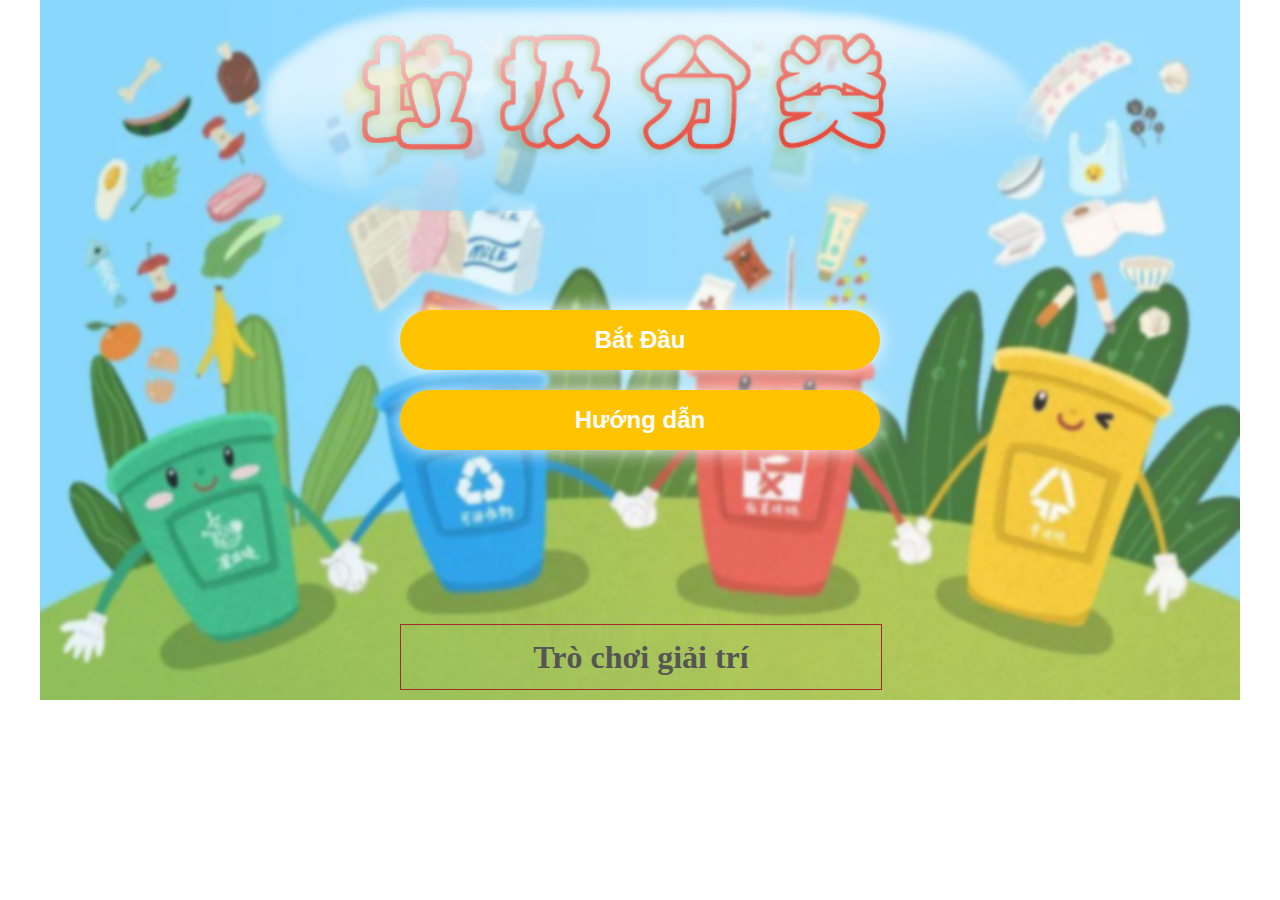
<file: Garbage-sorting-game-main/index.html>
<!DOCTYPE html>
<html>
	<head>
		<meta charset="utf-8">
		<title></title>
		<link rel="stylesheet" type="text/css" href="css/style.css" />
	</head>
	<body>
		<!-- 开始界面 -->
		<div class="container">
			<div class="p1">
				<!-- <div class="title">标题</div> -->
				<div class="btn-group">
					<a href="game.html"><button>Bắt Đầu</button></a>
					<a href="zsk.html"><button>Hướng dẫn</button></a>
				</div>
				<div class="info">
					<h1>Trò chơi giải trí</h1>
					
				</div>
			</div>

			<div class="p2">
				<!-- <div class="left">
					<div>可回收</div>
					<div>厨余垃圾</div>
					<div>有害垃圾</div>
					<div>其他垃圾</div>
				</div>
				<div class="right"></div> -->
			</div>
		</div>

	</body>
</html>
</file>
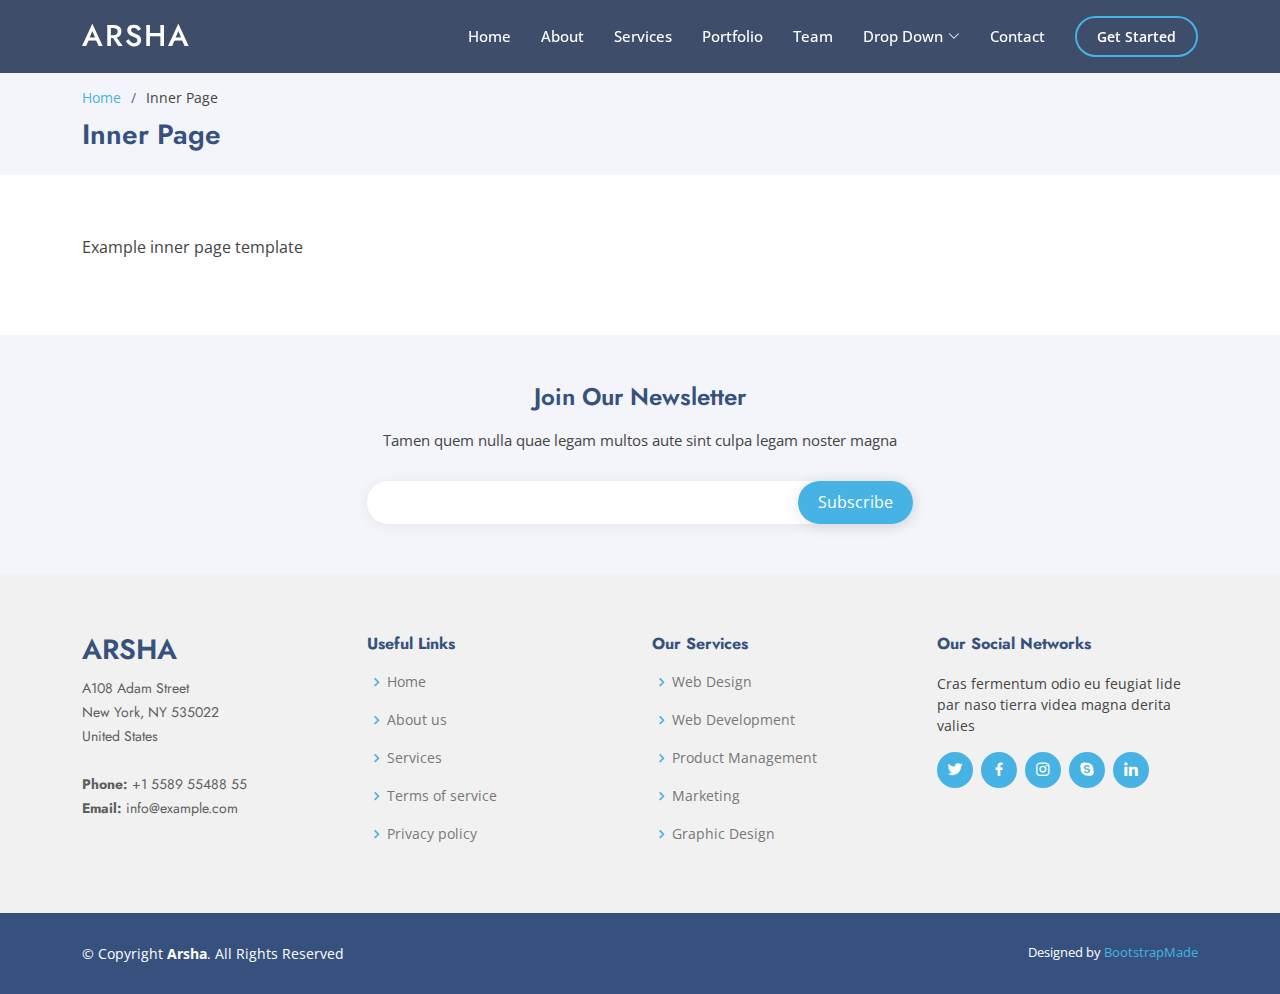
<file: inner-page.html>
<!DOCTYPE html>
<html lang="en">

<head>
  <meta charset="utf-8">
  <meta content="width=device-width, initial-scale=1.0" name="viewport">

  <title>Inner Page - Arsha Bootstrap Template</title>
  <meta content="" name="description">
  <meta content="" name="keywords">

  <!-- Favicons -->
  <link href="assets/img/favicon.png" rel="icon">
  <link href="assets/img/apple-touch-icon.png" rel="apple-touch-icon">

  <!-- Google Fonts -->
  <link href="https://fonts.googleapis.com/css?family=Open+Sans:300,300i,400,400i,600,600i,700,700i|Jost:300,300i,400,400i,500,500i,600,600i,700,700i|Poppins:300,300i,400,400i,500,500i,600,600i,700,700i" rel="stylesheet">

  <!-- Vendor CSS Files -->
  <link href="assets/vendor/aos/aos.css" rel="stylesheet">
  <link href="assets/vendor/bootstrap/css/bootstrap.min.css" rel="stylesheet">
  <link href="assets/vendor/bootstrap-icons/bootstrap-icons.css" rel="stylesheet">
  <link href="assets/vendor/boxicons/css/boxicons.min.css" rel="stylesheet">
  <link href="assets/vendor/glightbox/css/glightbox.min.css" rel="stylesheet">
  <link href="assets/vendor/remixicon/remixicon.css" rel="stylesheet">
  <link href="assets/vendor/swiper/swiper-bundle.min.css" rel="stylesheet">

  <!-- Template Main CSS File -->
  <link href="assets/css/style.css" rel="stylesheet">

  <!-- =======================================================
  * Template Name: Arsha - v4.10.0
  * Template URL: https://bootstrapmade.com/arsha-free-bootstrap-html-template-corporate/
  * Author: BootstrapMade.com
  * License: https://bootstrapmade.com/license/
  ======================================================== -->
</head>

<body>

  <!-- ======= Header ======= -->
  <header id="header" class="fixed-top header-inner-pages">
    <div class="container d-flex align-items-center">

      <h1 class="logo me-auto"><a href="index.html">Arsha</a></h1>
      <!-- Uncomment below if you prefer to use an image logo -->
      <!-- <a href="index.html" class="logo me-auto"><img src="assets/img/logo.png" alt="" class="img-fluid"></a>-->

      <nav id="navbar" class="navbar">
        <ul>
          <li><a class="nav-link scrollto " href="#hero">Home</a></li>
          <li><a class="nav-link scrollto" href="#about">About</a></li>
          <li><a class="nav-link scrollto" href="#services">Services</a></li>
          <li><a class="nav-link   scrollto" href="#portfolio">Portfolio</a></li>
          <li><a class="nav-link scrollto" href="#team">Team</a></li>
          <li class="dropdown"><a href="#"><span>Drop Down</span> <i class="bi bi-chevron-down"></i></a>
            <ul>
              <li><a href="#">Drop Down 1</a></li>
              <li class="dropdown"><a href="#"><span>Deep Drop Down</span> <i class="bi bi-chevron-right"></i></a>
                <ul>
                  <li><a href="#">Deep Drop Down 1</a></li>
                  <li><a href="#">Deep Drop Down 2</a></li>
                  <li><a href="#">Deep Drop Down 3</a></li>
                  <li><a href="#">Deep Drop Down 4</a></li>
                  <li><a href="#">Deep Drop Down 5</a></li>
                </ul>
              </li>
              <li><a href="#">Drop Down 2</a></li>
              <li><a href="#">Drop Down 3</a></li>
              <li><a href="#">Drop Down 4</a></li>
            </ul>
          </li>
          <li><a class="nav-link scrollto" href="#contact">Contact</a></li>
          <li><a class="getstarted scrollto" href="#about">Get Started</a></li>
        </ul>
        <i class="bi bi-list mobile-nav-toggle"></i>
      </nav><!-- .navbar -->

    </div>
  </header><!-- End Header -->

  <main id="main">

    <!-- ======= Breadcrumbs ======= -->
    <section id="breadcrumbs" class="breadcrumbs">
      <div class="container">

        <ol>
          <li><a href="index.html">Home</a></li>
          <li>Inner Page</li>
        </ol>
        <h2>Inner Page</h2>

      </div>
    </section><!-- End Breadcrumbs -->

    <section class="inner-page">
      <div class="container">
        <p>
          Example inner page template
        </p>
      </div>
    </section>

  </main><!-- End #main -->

  <!-- ======= Footer ======= -->
  <footer id="footer">

    <div class="footer-newsletter">
      <div class="container">
        <div class="row justify-content-center">
          <div class="col-lg-6">
            <h4>Join Our Newsletter</h4>
            <p>Tamen quem nulla quae legam multos aute sint culpa legam noster magna</p>
            <form action="" method="post">
              <input type="email" name="email"><input type="submit" value="Subscribe">
            </form>
          </div>
        </div>
      </div>
    </div>

    <div class="footer-top">
      <div class="container">
        <div class="row">

          <div class="col-lg-3 col-md-6 footer-contact">
            <h3>Arsha</h3>
            <p>
              A108 Adam Street <br>
              New York, NY 535022<br>
              United States <br><br>
              <strong>Phone:</strong> +1 5589 55488 55<br>
              <strong>Email:</strong> info@example.com<br>
            </p>
          </div>

          <div class="col-lg-3 col-md-6 footer-links">
            <h4>Useful Links</h4>
            <ul>
              <li><i class="bx bx-chevron-right"></i> <a href="#">Home</a></li>
              <li><i class="bx bx-chevron-right"></i> <a href="#">About us</a></li>
              <li><i class="bx bx-chevron-right"></i> <a href="#">Services</a></li>
              <li><i class="bx bx-chevron-right"></i> <a href="#">Terms of service</a></li>
              <li><i class="bx bx-chevron-right"></i> <a href="#">Privacy policy</a></li>
            </ul>
          </div>

          <div class="col-lg-3 col-md-6 footer-links">
            <h4>Our Services</h4>
            <ul>
              <li><i class="bx bx-chevron-right"></i> <a href="#">Web Design</a></li>
              <li><i class="bx bx-chevron-right"></i> <a href="#">Web Development</a></li>
              <li><i class="bx bx-chevron-right"></i> <a href="#">Product Management</a></li>
              <li><i class="bx bx-chevron-right"></i> <a href="#">Marketing</a></li>
              <li><i class="bx bx-chevron-right"></i> <a href="#">Graphic Design</a></li>
            </ul>
          </div>

          <div class="col-lg-3 col-md-6 footer-links">
            <h4>Our Social Networks</h4>
            <p>Cras fermentum odio eu feugiat lide par naso tierra videa magna derita valies</p>
            <div class="social-links mt-3">
              <a href="#" class="twitter"><i class="bx bxl-twitter"></i></a>
              <a href="#" class="facebook"><i class="bx bxl-facebook"></i></a>
              <a href="#" class="instagram"><i class="bx bxl-instagram"></i></a>
              <a href="#" class="google-plus"><i class="bx bxl-skype"></i></a>
              <a href="#" class="linkedin"><i class="bx bxl-linkedin"></i></a>
            </div>
          </div>

        </div>
      </div>
    </div>

    <div class="container footer-bottom clearfix">
      <div class="copyright">
        &copy; Copyright <strong><span>Arsha</span></strong>. All Rights Reserved
      </div>
      <div class="credits">
        <!-- All the links in the footer should remain intact. -->
        <!-- You can delete the links only if you purchased the pro version. -->
        <!-- Licensing information: https://bootstrapmade.com/license/ -->
        <!-- Purchase the pro version with working PHP/AJAX contact form: https://bootstrapmade.com/arsha-free-bootstrap-html-template-corporate/ -->
        Designed by <a href="https://bootstrapmade.com/">BootstrapMade</a>
      </div>
    </div>
  </footer><!-- End Footer -->

  <div id="preloader"></div>
  <a href="#" class="back-to-top d-flex align-items-center justify-content-center"><i class="bi bi-arrow-up-short"></i></a>

  <!-- Vendor JS Files -->
  <script src="assets/vendor/aos/aos.js"></script>
  <script src="assets/vendor/bootstrap/js/bootstrap.bundle.min.js"></script>
  <script src="assets/vendor/glightbox/js/glightbox.min.js"></script>
  <script src="assets/vendor/isotope-layout/isotope.pkgd.min.js"></script>
  <script src="assets/vendor/swiper/swiper-bundle.min.js"></script>
  <script src="assets/vendor/waypoints/noframework.waypoints.js"></script>
  <script src="assets/vendor/php-email-form/validate.js"></script>

  <!-- Template Main JS File -->
  <script src="assets/js/main.js"></script>

</body>

</html>
</file>
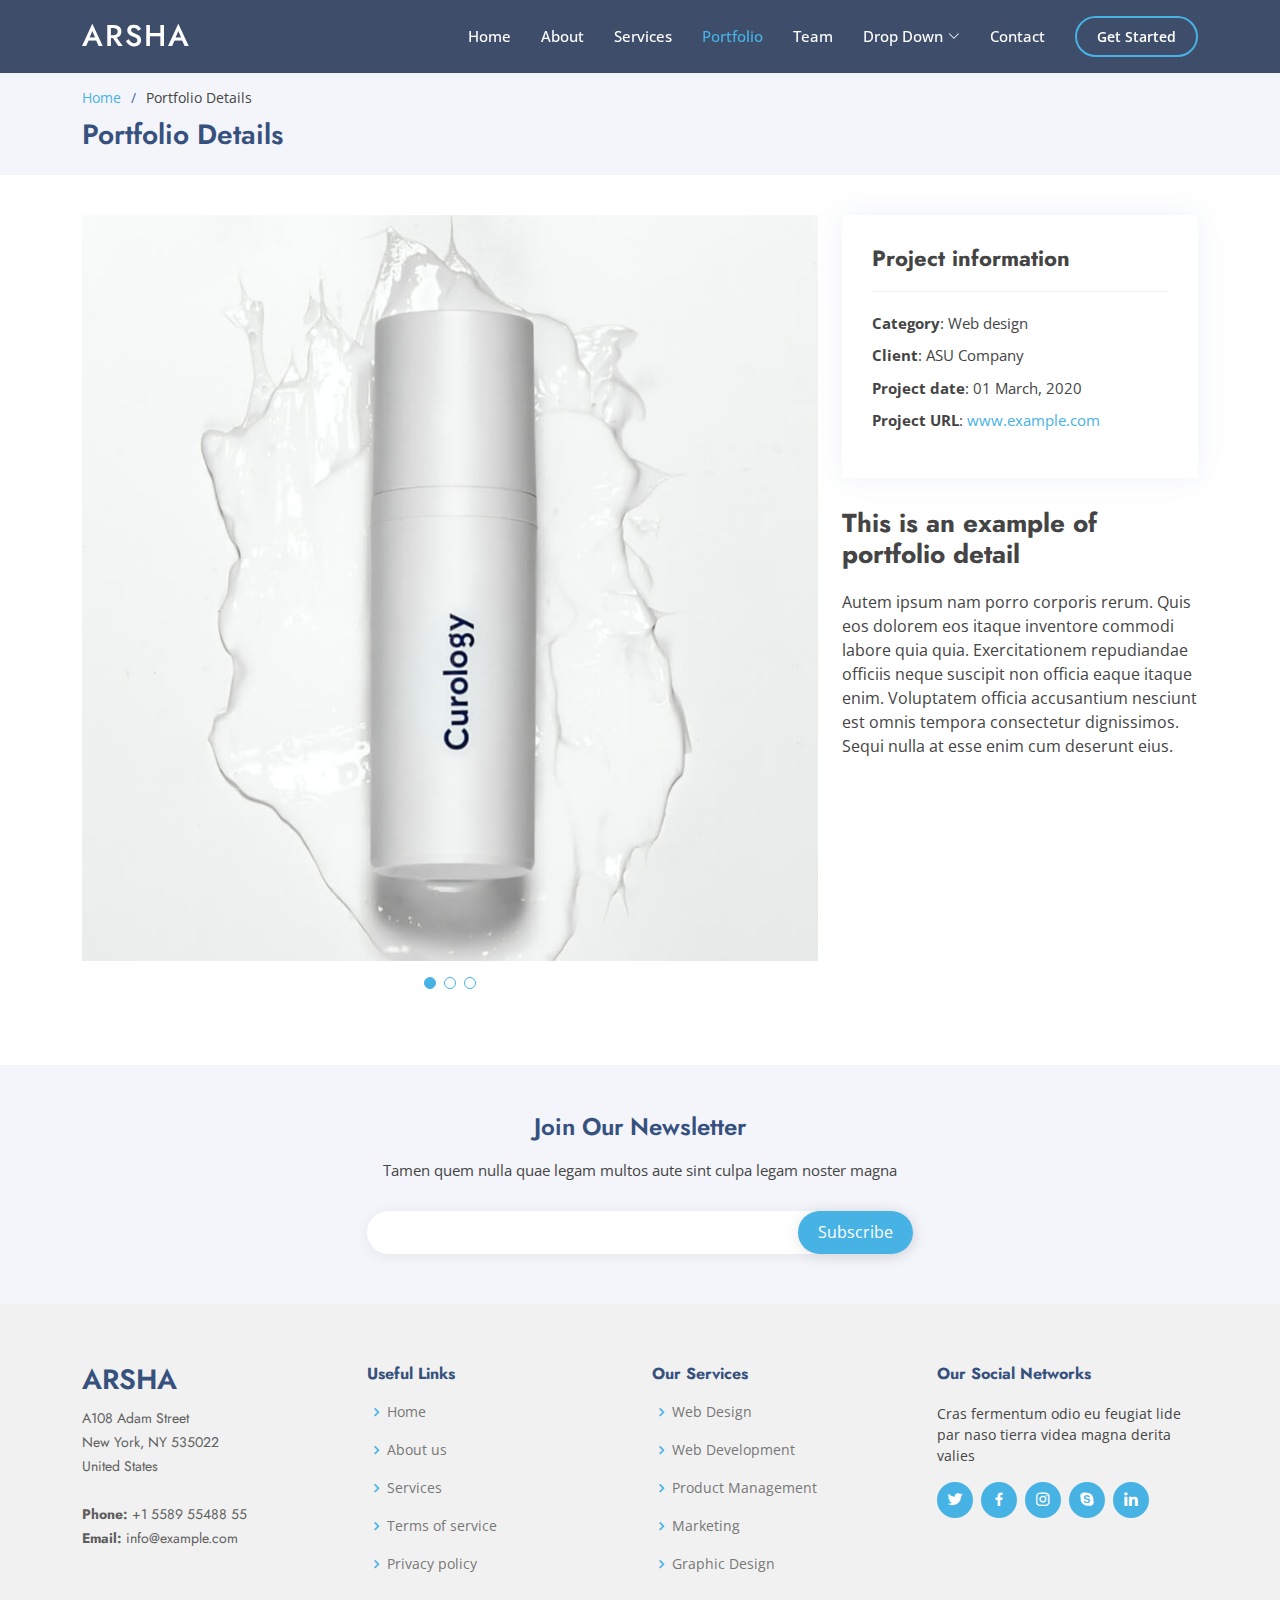
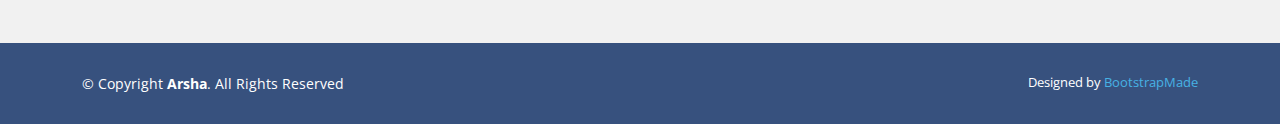
<file: portfolio-details.html>
<!DOCTYPE html>
<html lang="en">

<head>
  <meta charset="utf-8">
  <meta content="width=device-width, initial-scale=1.0" name="viewport">

  <title>Portfolio Details - Arsha Bootstrap Template</title>
  <meta content="" name="description">
  <meta content="" name="keywords">

  <!-- Favicons -->
  <link href="assets/img/favicon.png" rel="icon">
  <link href="assets/img/apple-touch-icon.png" rel="apple-touch-icon">

  <!-- Google Fonts -->
  <link href="https://fonts.googleapis.com/css?family=Open+Sans:300,300i,400,400i,600,600i,700,700i|Jost:300,300i,400,400i,500,500i,600,600i,700,700i|Poppins:300,300i,400,400i,500,500i,600,600i,700,700i" rel="stylesheet">

  <!-- Vendor CSS Files -->
  <link href="assets/vendor/aos/aos.css" rel="stylesheet">
  <link href="assets/vendor/bootstrap/css/bootstrap.min.css" rel="stylesheet">
  <link href="assets/vendor/bootstrap-icons/bootstrap-icons.css" rel="stylesheet">
  <link href="assets/vendor/boxicons/css/boxicons.min.css" rel="stylesheet">
  <link href="assets/vendor/glightbox/css/glightbox.min.css" rel="stylesheet">
  <link href="assets/vendor/remixicon/remixicon.css" rel="stylesheet">
  <link href="assets/vendor/swiper/swiper-bundle.min.css" rel="stylesheet">

  <!-- Template Main CSS File -->
  <link href="assets/css/style.css" rel="stylesheet">

  <!-- =======================================================
  * Template Name: Arsha - v4.10.0
  * Template URL: https://bootstrapmade.com/arsha-free-bootstrap-html-template-corporate/
  * Author: BootstrapMade.com
  * License: https://bootstrapmade.com/license/
  ======================================================== -->
</head>

<body>

  <!-- ======= Header ======= -->
  <header id="header" class="fixed-top header-inner-pages">
    <div class="container d-flex align-items-center">

      <h1 class="logo me-auto"><a href="index.html">Arsha</a></h1>
      <!-- Uncomment below if you prefer to use an image logo -->
      <!-- <a href="index.html" class="logo me-auto"><img src="assets/img/logo.png" alt="" class="img-fluid"></a>-->

      <nav id="navbar" class="navbar">
        <ul>
          <li><a class="nav-link scrollto " href="#hero">Home</a></li>
          <li><a class="nav-link scrollto" href="#about">About</a></li>
          <li><a class="nav-link scrollto" href="#services">Services</a></li>
          <li><a class="nav-link  active scrollto" href="#portfolio">Portfolio</a></li>
          <li><a class="nav-link scrollto" href="#team">Team</a></li>
          <li class="dropdown"><a href="#"><span>Drop Down</span> <i class="bi bi-chevron-down"></i></a>
            <ul>
              <li><a href="#">Drop Down 1</a></li>
              <li class="dropdown"><a href="#"><span>Deep Drop Down</span> <i class="bi bi-chevron-right"></i></a>
                <ul>
                  <li><a href="#">Deep Drop Down 1</a></li>
                  <li><a href="#">Deep Drop Down 2</a></li>
                  <li><a href="#">Deep Drop Down 3</a></li>
                  <li><a href="#">Deep Drop Down 4</a></li>
                  <li><a href="#">Deep Drop Down 5</a></li>
                </ul>
              </li>
              <li><a href="#">Drop Down 2</a></li>
              <li><a href="#">Drop Down 3</a></li>
              <li><a href="#">Drop Down 4</a></li>
            </ul>
          </li>
          <li><a class="nav-link scrollto" href="#contact">Contact</a></li>
          <li><a class="getstarted scrollto" href="#about">Get Started</a></li>
        </ul>
        <i class="bi bi-list mobile-nav-toggle"></i>
      </nav><!-- .navbar -->

    </div>
  </header><!-- End Header -->

  <main id="main">

    <!-- ======= Breadcrumbs ======= -->
    <section id="breadcrumbs" class="breadcrumbs">
      <div class="container">

        <ol>
          <li><a href="index.html">Home</a></li>
          <li>Portfolio Details</li>
        </ol>
        <h2>Portfolio Details</h2>

      </div>
    </section><!-- End Breadcrumbs -->

    <!-- ======= Portfolio Details Section ======= -->
    <section id="portfolio-details" class="portfolio-details">
      <div class="container">

        <div class="row gy-4">

          <div class="col-lg-8">
            <div class="portfolio-details-slider swiper">
              <div class="swiper-wrapper align-items-center">

                <div class="swiper-slide">
                  <img src="assets/img/portfolio/portfolio-1.jpg" alt="">
                </div>

                <div class="swiper-slide">
                  <img src="assets/img/portfolio/portfolio-2.jpg" alt="">
                </div>

                <div class="swiper-slide">
                  <img src="assets/img/portfolio/portfolio-3.jpg" alt="">
                </div>

              </div>
              <div class="swiper-pagination"></div>
            </div>
          </div>

          <div class="col-lg-4">
            <div class="portfolio-info">
              <h3>Project information</h3>
              <ul>
                <li><strong>Category</strong>: Web design</li>
                <li><strong>Client</strong>: ASU Company</li>
                <li><strong>Project date</strong>: 01 March, 2020</li>
                <li><strong>Project URL</strong>: <a href="#">www.example.com</a></li>
              </ul>
            </div>
            <div class="portfolio-description">
              <h2>This is an example of portfolio detail</h2>
              <p>
                Autem ipsum nam porro corporis rerum. Quis eos dolorem eos itaque inventore commodi labore quia quia. Exercitationem repudiandae officiis neque suscipit non officia eaque itaque enim. Voluptatem officia accusantium nesciunt est omnis tempora consectetur dignissimos. Sequi nulla at esse enim cum deserunt eius.
              </p>
            </div>
          </div>

        </div>

      </div>
    </section><!-- End Portfolio Details Section -->

  </main><!-- End #main -->

  <!-- ======= Footer ======= -->
  <footer id="footer">

    <div class="footer-newsletter">
      <div class="container">
        <div class="row justify-content-center">
          <div class="col-lg-6">
            <h4>Join Our Newsletter</h4>
            <p>Tamen quem nulla quae legam multos aute sint culpa legam noster magna</p>
            <form action="" method="post">
              <input type="email" name="email"><input type="submit" value="Subscribe">
            </form>
          </div>
        </div>
      </div>
    </div>

    <div class="footer-top">
      <div class="container">
        <div class="row">

          <div class="col-lg-3 col-md-6 footer-contact">
            <h3>Arsha</h3>
            <p>
              A108 Adam Street <br>
              New York, NY 535022<br>
              United States <br><br>
              <strong>Phone:</strong> +1 5589 55488 55<br>
              <strong>Email:</strong> info@example.com<br>
            </p>
          </div>

          <div class="col-lg-3 col-md-6 footer-links">
            <h4>Useful Links</h4>
            <ul>
              <li><i class="bx bx-chevron-right"></i> <a href="#">Home</a></li>
              <li><i class="bx bx-chevron-right"></i> <a href="#">About us</a></li>
              <li><i class="bx bx-chevron-right"></i> <a href="#">Services</a></li>
              <li><i class="bx bx-chevron-right"></i> <a href="#">Terms of service</a></li>
              <li><i class="bx bx-chevron-right"></i> <a href="#">Privacy policy</a></li>
            </ul>
          </div>

          <div class="col-lg-3 col-md-6 footer-links">
            <h4>Our Services</h4>
            <ul>
              <li><i class="bx bx-chevron-right"></i> <a href="#">Web Design</a></li>
              <li><i class="bx bx-chevron-right"></i> <a href="#">Web Development</a></li>
              <li><i class="bx bx-chevron-right"></i> <a href="#">Product Management</a></li>
              <li><i class="bx bx-chevron-right"></i> <a href="#">Marketing</a></li>
              <li><i class="bx bx-chevron-right"></i> <a href="#">Graphic Design</a></li>
            </ul>
          </div>

          <div class="col-lg-3 col-md-6 footer-links">
            <h4>Our Social Networks</h4>
            <p>Cras fermentum odio eu feugiat lide par naso tierra videa magna derita valies</p>
            <div class="social-links mt-3">
              <a href="#" class="twitter"><i class="bx bxl-twitter"></i></a>
              <a href="#" class="facebook"><i class="bx bxl-facebook"></i></a>
              <a href="#" class="instagram"><i class="bx bxl-instagram"></i></a>
              <a href="#" class="google-plus"><i class="bx bxl-skype"></i></a>
              <a href="#" class="linkedin"><i class="bx bxl-linkedin"></i></a>
            </div>
          </div>

        </div>
      </div>
    </div>

    <div class="container footer-bottom clearfix">
      <div class="copyright">
        &copy; Copyright <strong><span>Arsha</span></strong>. All Rights Reserved
      </div>
      <div class="credits">
        <!-- All the links in the footer should remain intact. -->
        <!-- You can delete the links only if you purchased the pro version. -->
        <!-- Licensing information: https://bootstrapmade.com/license/ -->
        <!-- Purchase the pro version with working PHP/AJAX contact form: https://bootstrapmade.com/arsha-free-bootstrap-html-template-corporate/ -->
        Designed by <a href="https://bootstrapmade.com/">BootstrapMade</a>
      </div>
    </div>
  </footer><!-- End Footer -->

  <div id="preloader"></div>
  <a href="#" class="back-to-top d-flex align-items-center justify-content-center"><i class="bi bi-arrow-up-short"></i></a>

  <!-- Vendor JS Files -->
  <script src="assets/vendor/aos/aos.js"></script>
  <script src="assets/vendor/bootstrap/js/bootstrap.bundle.min.js"></script>
  <script src="assets/vendor/glightbox/js/glightbox.min.js"></script>
  <script src="assets/vendor/isotope-layout/isotope.pkgd.min.js"></script>
  <script src="assets/vendor/swiper/swiper-bundle.min.js"></script>
  <script src="assets/vendor/waypoints/noframework.waypoints.js"></script>
  <script src="assets/vendor/php-email-form/validate.js"></script>

  <!-- Template Main JS File -->
  <script src="assets/js/main.js"></script>

</body>

</html>
</file>
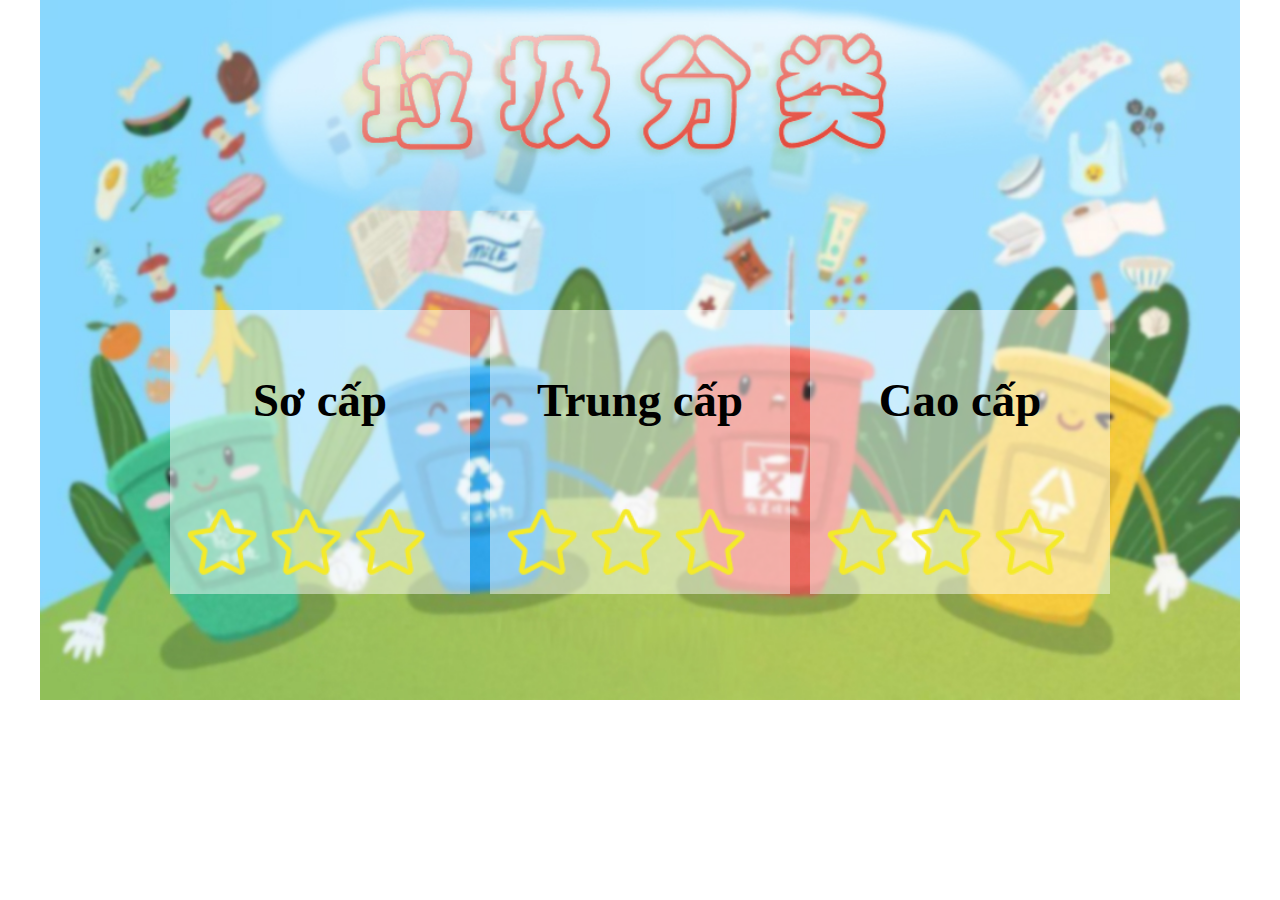
<file: Garbage-sorting-game-main/game.html>
<!DOCTYPE html>
<html>
	<head>
		<meta charset="utf-8">
		<title></title>
		<link rel="stylesheet" type="text/css" href="css/style.css" />
	</head>
	<body>
		<!-- 游戏 -->
		<audio src="music/bg.mp3" id="bgm" loop="loop">
			当前浏览器不支持audio
		</audio>
		<div class="container">
			<div class="p1">
				<div class="p1-cont">
					<div onclick="init(1)">
						<h3 style="color: black;">Sơ cấp</h3>
						<div class="star sp1">
							<img src="img/xx1.png">
							<img src="img/xx1.png">
							<img src="img/xx1.png">
						</div>
					</div>
					<div onclick="init(2)">
						<h3 style="color: black;">Trung cấp</h3>
						<div class="star sp2">
							<img src="img/xx1.png">
							<img src="img/xx1.png">
							<img src="img/xx1.png">
						</div>
					</div>
					<div onclick="init(3)">
						<h3 style="color: black;">Cao cấp</h3>
						<div class="star sp3">
							<img src="img/xx1.png">
							<img src="img/xx1.png">
							<img src="img/xx1.png">
						</div>
					</div>
				</div>
			</div>
			<div class="game-cont">
				<div class="bar">
					<div class="time"></div>
					
					<div class="wrong">Số lần thất bại：0</div>
					<div class="point">
						Điểm số：0
						<!-- <img src="img/xx2.png" >
						<img src="img/xx2.png" >
						<img src="img/xx2.png" > -->
					</div>
					<div class="music-control" onclick="bgmSound()">
						Tắt âm thanh
					</div>
					<div class="stop-btn">
						<span onclick="stopGame()"><img src="img/stop.png"></span>
					</div>
				</div>

				<div class="lj-box"></div>
				<div class="fail-box">
					<h2>Trò chơi kết thúc</h2>
					<p>Số điểm của bạn lần này là:</p>
					<div></div>
					<button type="button">Quay lại</button>
				</div>

			</div>
		</div>
		<script src="js/jquery.min.js"></script>
		<script src="js/index.js"></script>
		<script>
			let p1 = localStorage.getItem('p1')
			let p2 = localStorage.getItem('p2')
			let p3 = localStorage.getItem('p3')
			// console.log(p2.split(','))
			if (p1) {
				let itext = ''
				p1.split(',').forEach(item => {
					itext += '<img src="' + item + '" />'
				})
				$('.sp1').html(itext)
			}
			if (p2) {
				let itext = ''
				p2.split(',').forEach(item => {
					itext += '<img src="' + item + '" />'
				})
				$('.sp2').html(itext)
			}
			if (p3) {
				let itext = ''
				p3.split(',').forEach(item => {
					itext += '<img src="' + item + '" />'
				})
				$('.sp3').html(itext)
			}
		</script>
	</body>
</html>
</file>
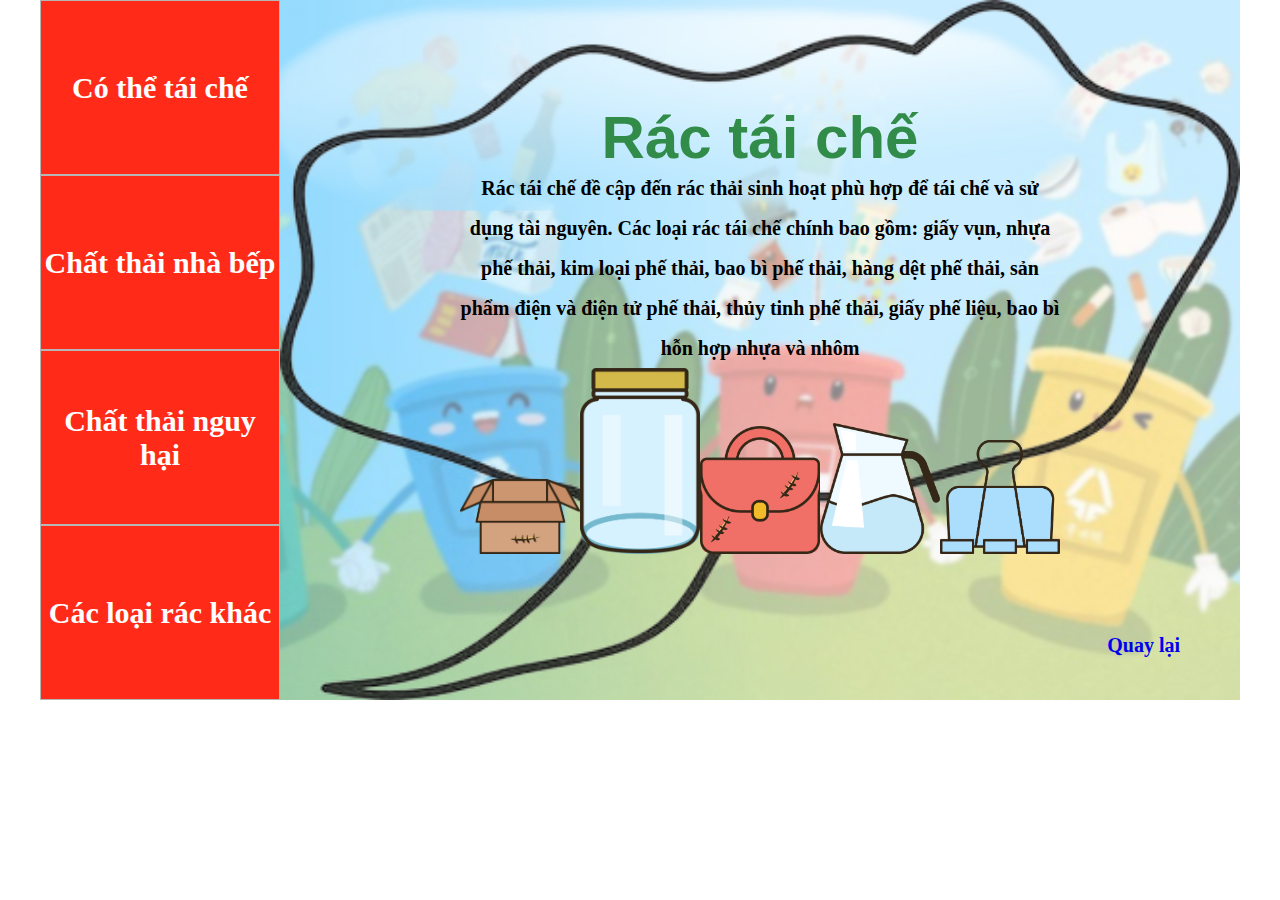
<file: Garbage-sorting-game-main/zsk.html>
<!DOCTYPE html>
<html>
	<head>
		<meta charset="utf-8">
		<title></title>
		<link rel="stylesheet" type="text/css" href="css/style.css" />
	</head>
	<body>
		<!-- 开始界面 -->
		<div class="container zsk">
			<div class="left">
				<div onclick="showLJ(1)">Có thể tái chế</div>
				<div onclick="showLJ(0)">Chất thải nhà bếp</div>
				<div onclick="showLJ(2)">Chất thải nguy hại</div>
				<div onclick="showLJ(3)">Các loại rác khác</div>
			</div>
			<div class="right">
				<div class="title">Giới thiệu rác</div>
				<div class="cont"></div>
				<a href="index.html" class="back">Quay lại</a>
			</div>
		</div>

		<script>
			var lj = [{
					name: 'Chất thải nhà bếp',
					desc: 'Chất thải nhà bếp là một loại chất thải hữu cơ, có thể được chia thành chất thải nhà bếp nấu chín và chất thải nhà bếp thô. Chất thải nhà bếp nấu chín bao gồm thức ăn thừa, thức ăn thừa và lá rau; chất thải nhà bếp thô bao gồm vỏ trái cây, vỏ trứng, bã trà, xương và sò điệp, nói chung là nguyên liệu thô và thành phẩm hoặc chất thải được sử dụng trong sinh hoạt và ăn uống của gia đình.',
					img:['./img/cy/26.png','./img/cy/27.png','./img/cy/28.png','./img/cy/29.png','./img/cy/30.png']
				},
				{
					name: 'Rác tái chế',
					desc: 'Rác tái chế đề cập đến rác thải sinh hoạt phù hợp để tái chế và sử dụng tài nguyên. Các loại rác tái chế chính bao gồm: giấy vụn, nhựa phế thải, kim loại phế thải, bao bì phế thải, hàng dệt phế thải, sản phẩm điện và điện tử phế thải, thủy tinh phế thải, giấy phế liệu, bao bì hỗn hợp nhựa và nhôm',
					img:['./img/khs/13.png','./img/khs/14.png','./img/khs/15.png','./img/khs/16.png','./img/khs/17.png']
				},
				{
					name: 'Chất thải nguy hại',
					desc: 'Chất thải nguy hại là chất thải sinh hoạt gây nguy hại trực tiếp hoặc có khả năng gây hại cho sức khỏe con người hoặc môi trường tự nhiên. Chất thải nguy hại thông thường bao gồm ống đèn thải, sơn thải, thuốc trừ sâu, mỹ phẩm thải, thuốc hết hạn sử dụng, pin thải, bóng đèn thải, nhiệt kế bạc nước thải, v.v. ',
					img:['./img/yh/13.png','./img/yh/14.png','./img/yh/11.png','./img/yh/6.png','./img/yh/7.png']
				},
				{
					name: 'Chất thải khác',
					desc: 'Rác khác là rác có nguy cơ tương đối nhỏ và không có giá trị tái sử dụng, chẳng hạn như chất thải xây dựng và chất thải sinh hoạt, thường được xử lý bằng cách chôn lấp, đốt và phân hủy hợp vệ sinh, và một số trong số chúng cũng có thể được phân giải bằng phân hủy sinh học. giun đất v.v. Rác khác là loại rác còn sót lại từ đồ tái chế, rác nhà bếp, rác nguy hại. ',
					img:['./img/bkhs/3.png','./img/bkhs/4.png','./img/bkhs/5.png','./img/bkhs/6.png','./img/bkhs/7.png']
				}
			]

			function showLJ(n){
				let imgs=lj[n].img.map(item=>{
					return '<img src="'+item+'" />'
				}).join('')
				document.getElementsByClassName('title')[0].innerHTML = lj[n].name 
				document.getElementsByClassName('cont')[0].innerHTML = lj[n].desc+'<div class="case">'+imgs+'</div>'
			}
			showLJ(1)
		</script>
	</body>
</html>
</file>
<file: Garbage-sorting-game-main/css/style.css>
* {
	margin: 0;
	padding: 0;
}

.container {
	width: 1200px;
	height: 700px;
	background: #f5f5f5;
	margin: 0 auto;
	text-align: center;
	position: relative;
	background: url(../img/bg1.jpg);
	background-size: 100% 100%;
}

.title {
	font-size: 60px;
	line-height: 200px;
	font-family: Arial, Helvetica, sans-serif;
	color: brown;
}

.p1 {
	padding-top: 300px;
}

.btn-group {
	width: 40%;
	margin: 0 auto;
}

.btn-group button {
	width: 100%;
	height: 60px;
	font-weight: 600;
	font-size: 24px;
	box-shadow: 0px 0px 20px #fff;
	margin: 10px 0;
	background: #ffc300;
	border: none;
	border-radius: 100px;
	color: white;
	outline: none;
}

.info {
	position: absolute;
	bottom: 0;
	width: 40%;
	left: 30%;
	line-height: 2;
	color: #555;
	text-align: center;
	border: 1px solid #A52A2A;
	bottom: 10px;
}

/* 知识库页面 */
.zsk {
	display: flex;
	background: url(../img/bg12.jpg);
	background-size: cover;
}

.left {
	width: 20%;
	height: 100%;
	display: flex;
	flex-direction: column;
	justify-content: space-between;
}

.left div {
	font-size: 30px;
	border: 1px solid #b6b6b6;
	flex: 1;
	background: #ff2b18;
	color: white;
	font-weight: 600;
	display: flex;
	align-items: center;
	justify-content: center;
	cursor: pointer;
	/* 居中 */
}

.right {
	flex: 1;
	background: url(../img/bg2.jpg.png) no-repeat center;
	background-size: 100% 100%;
	padding: 9% 15%;
	font-size: 20px;
	font-family: '华文彩云';
	color: black;
	line-height: 2;
	font-weight: 600;
}

.right .title {
	color: #318C49;
	line-height: 1;
}

.back {
	position: absolute;
	right: 5%;
	bottom: 5%;
	text-decoration: none;
}

.back:hover {
	color: firebrick;
}

.p1-cont {
	color: white;
	font-size: 40px;

	width: 80%;
	margin: 0 auto;
	display: flex;
	justify-content: space-between;
}

.p1-cont div {
	margin: 10px;
	line-height: 180px;
	background: #ffffff77;
	cursor: pointer;
	flex: 1;
}

.p1-cont div:hover {
	color: #000000;
	background: #00000017;
}

.p1-cont .star {
	line-height: 40px;
	background: none;
}

.game-cont {
	position: absolute;
	width: 100%;
	height: 100%;
	top: 0;
	background: url(../img/cd.jpg);
	overflow: hidden;
	display: none;
	-webkit-user-select: none;
	-moz-user-select: none;
	-ms-user-select: none;
	user-select: none;
}

@keyframes bgmove {
	from {
		background-position: 0 0;
	}

	to {
		background-position: 100% 100%;
	}
}

.lj-box {
	position: absolute;
	/* animation: 30s bgmove linear; */
	/* background: #00000033; */

}

.lj-box img {
	border: none;
	outline: none;
}

.bar {
	display: flex;
	/* background: #bbb; */
	justify-content: space-around;
	color: white;
	line-height: 40px;
	font-size: 20px;
	font-weight: 600;
	text-shadow: 1px 1px 5px #000;
	z-index: 100000;
	position: absolute;
	top: 0;
	left: 0;
	width: 100%;
}

.hides::before {
	content: '';
	position: fixed;
	z-index: -1;
	width: 100%;
	height: 100%;
	background: #ffffff22;
	display: inline-block;
	left: 0;
	top: 0;
}

.bar div {
	cursor: pointer;
}

.fail-box {
	background: #fff;
	position: absolute;
	width: 50%;
	left: 25%;
	height: 50%;
	top: 25%;
	z-index: 1000000;
	border: 5px solid #1187C4;
	font-size: 24px;
	color: orangered;
	display: none;
	flex-direction: column;
	align-items: center;
	justify-content: center;
	line-height: 2;
}

.fail-box img {
	width: 100px;
}

.fail-box::before {
	content: '';
	position: fixed;
	z-index: -1;
	width: 100%;
	height: 100%;
	background: #ffffff22;
	display: inline-block;
	left: 0;
	top: 0;
}

.fail-box button {
	width: 40%;
	height: 40px;
	background-color: #1187C4;
	border: none;
	color: white;
}

.star {
	display: flex;
}

.star img {
	width: 30%;
}

.stop-btn img {
	width: 50px;
	vertical-align: middle;
}
.case img{
	width: 120px;
}
.lj-box div{
	background-size: 100% 100%;
}
</file>
<file: assets/css/style.css>
/**
* Template Name: Arsha - v4.10.0
* Template URL: https://bootstrapmade.com/arsha-free-bootstrap-html-template-corporate/
* Author: BootstrapMade.com
* License: https://bootstrapmade.com/license/
*/

/*--------------------------------------------------------------
# General
--------------------------------------------------------------*/
body {
  font-family: "Open Sans", sans-serif;
  color: #444444;
}

a {
  color: #47b2e4;
  text-decoration: none;
}

a:hover {
  color: #73c5eb;
  text-decoration: none;
}

h1,
h2,
h3,
h4,
h5,
h6 {
  font-family: "Jost", sans-serif;
}

/*--------------------------------------------------------------
# Preloader
--------------------------------------------------------------*/
#preloader {
  position: fixed;
  top: 0;
  left: 0;
  right: 0;
  bottom: 0;
  z-index: 9999;
  overflow: hidden;
  background: #37517e;
}

#preloader:before {
  content: "";
  position: fixed;
  top: calc(50% - 30px);
  left: calc(50% - 30px);
  border: 6px solid #37517e;
  border-top-color: #fff;
  border-bottom-color: #fff;
  border-radius: 50%;
  width: 60px;
  height: 60px;
  -webkit-animation: animate-preloader 1s linear infinite;
  animation: animate-preloader 1s linear infinite;
}

@-webkit-keyframes animate-preloader {
  0% {
    transform: rotate(0deg);
  }

  100% {
    transform: rotate(360deg);
  }
}

@keyframes animate-preloader {
  0% {
    transform: rotate(0deg);
  }

  100% {
    transform: rotate(360deg);
  }
}

/*--------------------------------------------------------------
# Back to top button
--------------------------------------------------------------*/
.back-to-top {
  position: fixed;
  visibility: hidden;
  opacity: 0;
  right: 15px;
  bottom: 15px;
  z-index: 996;
  background: #47b2e4;
  width: 40px;
  height: 40px;
  border-radius: 50px;
  transition: all 0.4s;
}

.back-to-top i {
  font-size: 24px;
  color: #fff;
  line-height: 0;
}

.back-to-top:hover {
  background: #6bc1e9;
  color: #fff;
}

.back-to-top.active {
  visibility: visible;
  opacity: 1;
}

/*--------------------------------------------------------------
# Header
--------------------------------------------------------------*/
#header {
  transition: all 0.5s;
  z-index: 997;
  padding: 15px 0;
}

#header.header-scrolled,
#header.header-inner-pages {
  background: rgba(40, 58, 90, 0.9);
}

#header .logo {
  font-size: 30px;
  margin: 0;
  padding: 0;
  line-height: 1;
  font-weight: 500;
  letter-spacing: 2px;
  text-transform: uppercase;
}

#header .logo a {
  color: #fff;
}

#header .logo img {
  max-height: 40px;
}

/*--------------------------------------------------------------
# Navigation Menu
--------------------------------------------------------------*/
/**
* Desktop Navigation 
*/
.navbar {
  padding: 0;
}

.navbar ul {
  margin: 0;
  padding: 0;
  display: flex;
  list-style: none;
  align-items: center;
}

.navbar li {
  position: relative;
}

.navbar a,
.navbar a:focus {
  display: flex;
  align-items: center;
  justify-content: space-between;
  padding: 10px 0 10px 30px;
  font-size: 15px;
  font-weight: 500;
  color: #fff;
  white-space: nowrap;
  transition: 0.3s;
}

.navbar a i,
.navbar a:focus i {
  font-size: 12px;
  line-height: 0;
  margin-left: 5px;
}

.navbar a:hover,
.navbar .active,
.navbar .active:focus,
.navbar li:hover>a {
  color: #47b2e4;
}

.navbar .getstarted,
.navbar .getstarted:focus {
  padding: 8px 20px;
  margin-left: 30px;
  border-radius: 50px;
  color: #fff;
  font-size: 14px;
  border: 2px solid #47b2e4;
  font-weight: 600;
}

.navbar .getstarted:hover,
.navbar .getstarted:focus:hover {
  color: #fff;
  background: #31a9e1;
}

.navbar .dropdown ul {
  display: block;
  position: absolute;
  left: 14px;
  top: calc(100% + 30px);
  margin: 0;
  padding: 10px 0;
  z-index: 99;
  opacity: 0;
  visibility: hidden;
  background: #fff;
  box-shadow: 0px 0px 30px rgba(127, 137, 161, 0.25);
  transition: 0.3s;
  border-radius: 4px;
}

.navbar .dropdown ul li {
  min-width: 200px;
}

.navbar .dropdown ul a {
  padding: 10px 20px;
  font-size: 14px;
  text-transform: none;
  font-weight: 500;
  color: #0c3c53;
}

.navbar .dropdown ul a i {
  font-size: 12px;
}

.navbar .dropdown ul a:hover,
.navbar .dropdown ul .active:hover,
.navbar .dropdown ul li:hover>a {
  color: #47b2e4;
}

.navbar .dropdown:hover>ul {
  opacity: 1;
  top: 100%;
  visibility: visible;
}

.navbar .dropdown .dropdown ul {
  top: 0;
  left: calc(100% - 30px);
  visibility: hidden;
}

.navbar .dropdown .dropdown:hover>ul {
  opacity: 1;
  top: 0;
  left: 100%;
  visibility: visible;
}

@media (max-width: 1366px) {
  .navbar .dropdown .dropdown ul {
    left: -90%;
  }

  .navbar .dropdown .dropdown:hover>ul {
    left: -100%;
  }
}

/**
* Mobile Navigation 
*/
.mobile-nav-toggle {
  color: #fff;
  font-size: 28px;
  cursor: pointer;
  display: none;
  line-height: 0;
  transition: 0.5s;
}

.mobile-nav-toggle.bi-x {
  color: #fff;
}

@media (max-width: 991px) {
  .mobile-nav-toggle {
    display: block;
  }

  .navbar ul {
    display: none;
  }
}

.navbar-mobile {
  position: fixed;
  overflow: hidden;
  top: 0;
  right: 0;
  left: 0;
  bottom: 0;
  background: rgba(40, 58, 90, 0.9);
  transition: 0.3s;
  z-index: 999;
}

.navbar-mobile .mobile-nav-toggle {
  position: absolute;
  top: 15px;
  right: 15px;
}

.navbar-mobile ul {
  display: block;
  position: absolute;
  top: 55px;
  right: 15px;
  bottom: 15px;
  left: 15px;
  padding: 10px 0;
  border-radius: 10px;
  background-color: #fff;
  overflow-y: auto;
  transition: 0.3s;
}

.navbar-mobile a,
.navbar-mobile a:focus {
  padding: 10px 20px;
  font-size: 15px;
  color: #37517e;
}

.navbar-mobile a:hover,
.navbar-mobile .active,
.navbar-mobile li:hover>a {
  color: #47b2e4;
}

.navbar-mobile .getstarted,
.navbar-mobile .getstarted:focus {
  margin: 15px;
  color: #37517e;
}

.navbar-mobile .dropdown ul {
  position: static;
  display: none;
  margin: 10px 20px;
  padding: 10px 0;
  z-index: 99;
  opacity: 1;
  visibility: visible;
  background: #fff;
  box-shadow: 0px 0px 30px rgba(127, 137, 161, 0.25);
}

.navbar-mobile .dropdown ul li {
  min-width: 200px;
}

.navbar-mobile .dropdown ul a {
  padding: 10px 20px;
}

.navbar-mobile .dropdown ul a i {
  font-size: 12px;
}

.navbar-mobile .dropdown ul a:hover,
.navbar-mobile .dropdown ul .active:hover,
.navbar-mobile .dropdown ul li:hover>a {
  color: #47b2e4;
}

.navbar-mobile .dropdown>.dropdown-active {
  display: block;
}

/*--------------------------------------------------------------
# Hero Section
--------------------------------------------------------------*/
#hero {
  width: 100%;
  height: 100vh;
  background: #37517e;
}

#hero .container {
  padding-top: 72px;
}

#hero h1 {
  margin: 0 0 10px 0;
  font-size: 48px;
  font-weight: 700;
  line-height: 56px;
  color: #fff;
}

#hero h2 {
  color: rgba(255, 255, 255, 0.6);
  margin-bottom: 50px;
  font-size: 24px;
}

#hero .btn-get-started {
  font-family: "Jost", sans-serif;
  font-weight: 500;
  font-size: 16px;
  letter-spacing: 1px;
  display: inline-block;
  padding: 10px 28px 11px 28px;
  border-radius: 50px;
  transition: 0.5s;
  margin: 10px 0 0 0;
  color: #fff;
  background: #47b2e4;
}

#hero .btn-get-started:hover {
  background: #209dd8;
}

#hero .btn-watch-video {
  font-size: 16px;
  display: flex;
  align-items: center;
  transition: 0.5s;
  margin: 10px 0 0 25px;
  color: #fff;
  line-height: 1;
}

#hero .btn-watch-video i {
  line-height: 0;
  color: #fff;
  font-size: 32px;
  transition: 0.3s;
  margin-right: 8px;
}

#hero .btn-watch-video:hover i {
  color: #47b2e4;
}

#hero .animated {
  animation: up-down 2s ease-in-out infinite alternate-reverse both;
}

@media (max-width: 991px) {
  #hero {
    height: 100vh;
    text-align: center;
  }

  #hero .animated {
    -webkit-animation: none;
    animation: none;
  }

  #hero .hero-img {
    text-align: center;
  }

  #hero .hero-img img {
    width: 50%;
  }
}

@media (max-width: 768px) {
  #hero h1 {
    font-size: 28px;
    line-height: 36px;
  }

  #hero h2 {
    font-size: 18px;
    line-height: 24px;
    margin-bottom: 30px;
  }

  #hero .hero-img img {
    width: 70%;
  }
}

@media (max-width: 575px) {
  #hero .hero-img img {
    width: 80%;
  }

  #hero .btn-get-started {
    font-size: 16px;
    padding: 10px 24px 11px 24px;
  }
}

@-webkit-keyframes up-down {
  0% {
    transform: translateY(10px);
  }

  100% {
    transform: translateY(-10px);
  }
}

@keyframes up-down {
  0% {
    transform: translateY(10px);
  }

  100% {
    transform: translateY(-10px);
  }
}

/*--------------------------------------------------------------
# Sections General
--------------------------------------------------------------*/
section {
  padding: 60px 0;
  overflow: hidden;
}

.section-bg {
  background-color: #f3f5fa;
}

.section-title {
  text-align: center;
  padding-bottom: 30px;
}

.section-title h2 {
  font-size: 32px;
  font-weight: bold;
  text-transform: uppercase;
  margin-bottom: 20px;
  padding-bottom: 20px;
  position: relative;
  color: #37517e;
}

.section-title h2::before {
  content: "";
  position: absolute;
  display: block;
  width: 120px;
  height: 1px;
  background: #ddd;
  bottom: 1px;
  left: calc(50% - 60px);
}

.section-title h2::after {
  content: "";
  position: absolute;
  display: block;
  width: 40px;
  height: 3px;
  background: #47b2e4;
  bottom: 0;
  left: calc(50% - 20px);
}

.section-title p {
  margin-bottom: 0;
}

/*--------------------------------------------------------------
# Clients
--------------------------------------------------------------*/
.clients {
  padding: 12px 0;
  text-align: center;
}

.clients img {
  max-width: 45%;
  transition: all 0.4s ease-in-out;
  display: inline-block;
  padding: 15px 0;
  filter: grayscale(100);
}

.clients img:hover {
  filter: none;
  transform: scale(1.1);
}

@media (max-width: 768px) {
  .clients img {
    max-width: 40%;
  }
}

/*--------------------------------------------------------------
# About Us
--------------------------------------------------------------*/
.about .content h3 {
  font-weight: 600;
  font-size: 26px;
}

.about .content ul {
  list-style: none;
  padding: 0;
}

.about .content ul li {
  padding-left: 28px;
  position: relative;
}

.about .content ul li+li {
  margin-top: 10px;
}

.about .content ul i {
  position: absolute;
  left: 0;
  top: 2px;
  font-size: 20px;
  color: #47b2e4;
  line-height: 1;
}

.about .content p:last-child {
  margin-bottom: 0;
}

.about .content .btn-learn-more {
  font-family: "Poppins", sans-serif;
  font-weight: 500;
  font-size: 14px;
  letter-spacing: 1px;
  display: inline-block;
  padding: 12px 32px;
  border-radius: 4px;
  transition: 0.3s;
  line-height: 1;
  color: #47b2e4;
  -webkit-animation-delay: 0.8s;
  animation-delay: 0.8s;
  margin-top: 6px;
  border: 2px solid #47b2e4;
}

.about .content .btn-learn-more:hover {
  background: #47b2e4;
  color: #fff;
  text-decoration: none;
}

/*--------------------------------------------------------------
# Why Us
--------------------------------------------------------------*/
.why-us .content {
  padding: 60px 100px 0 100px;
}

.why-us .content h3 {
  font-weight: 400;
  font-size: 34px;
  color: #37517e;
}

.why-us .content h4 {
  font-size: 20px;
  font-weight: 700;
  margin-top: 5px;
}

.why-us .content p {
  font-size: 15px;
  color: #848484;
}

.why-us .img {
  background-size: contain;
  background-repeat: no-repeat;
  background-position: center center;
}

.why-us .accordion-list {
  padding: 0 100px 60px 100px;
}

.why-us .accordion-list ul {
  padding: 0;
  list-style: none;
}

.why-us .accordion-list li+li {
  margin-top: 15px;
}

.why-us .accordion-list li {
  padding: 20px;
  background: #fff;
  border-radius: 4px;
}

.why-us .accordion-list a {
  display: block;
  position: relative;
  font-family: "Poppins", sans-serif;
  font-size: 16px;
  line-height: 24px;
  font-weight: 500;
  padding-right: 30px;
  outline: none;
  cursor: pointer;
}

.why-us .accordion-list span {
  color: #47b2e4;
  font-weight: 600;
  font-size: 18px;
  padding-right: 10px;
}

.why-us .accordion-list i {
  font-size: 24px;
  position: absolute;
  right: 0;
  top: 0;
}

.why-us .accordion-list p {
  margin-bottom: 0;
  padding: 10px 0 0 0;
}

.why-us .accordion-list .icon-show {
  display: none;
}

.why-us .accordion-list a.collapsed {
  color: #343a40;
}

.why-us .accordion-list a.collapsed:hover {
  color: #47b2e4;
}

.why-us .accordion-list a.collapsed .icon-show {
  display: inline-block;
}

.why-us .accordion-list a.collapsed .icon-close {
  display: none;
}

@media (max-width: 1024px) {

  .why-us .content,
  .why-us .accordion-list {
    padding-left: 0;
    padding-right: 0;
  }
}

@media (max-width: 992px) {
  .why-us .img {
    min-height: 400px;
  }

  .why-us .content {
    padding-top: 30px;
  }

  .why-us .accordion-list {
    padding-bottom: 30px;
  }
}

@media (max-width: 575px) {
  .why-us .img {
    min-height: 200px;
  }
}

/*--------------------------------------------------------------
# Skills
--------------------------------------------------------------*/
.skills .content h3 {
  font-weight: 700;
  font-size: 32px;
  color: #37517e;
  font-family: "Poppins", sans-serif;
}

.skills .content ul {
  list-style: none;
  padding: 0;
}

.skills .content ul li {
  padding-bottom: 10px;
}

.skills .content ul i {
  font-size: 20px;
  padding-right: 4px;
  color: #47b2e4;
}

.skills .content p:last-child {
  margin-bottom: 0;
}

.skills .progress {
  height: 60px;
  display: block;
  background: none;
  border-radius: 0;
}

.skills .progress .skill {
  padding: 0;
  margin: 0 0 6px 0;
  text-transform: uppercase;
  display: block;
  font-weight: 600;
  font-family: "Poppins", sans-serif;
  color: #37517e;
}

.skills .progress .skill .val {
  float: right;
  font-style: normal;
}

.skills .progress-bar-wrap {
  background: #e8edf5;
  height: 10px;
}

.skills .progress-bar {
  width: 1px;
  height: 10px;
  transition: 0.9s;
  background-color: #4668a2;
}

/*--------------------------------------------------------------
# Services
--------------------------------------------------------------*/
.services .icon-box {
  box-shadow: 0px 0 25px 0 rgba(0, 0, 0, 0.1);
  padding: 50px 30px;
  transition: all ease-in-out 0.4s;
  background: #fff;
}

.services .icon-box .icon {
  margin-bottom: 10px;
}

.services .icon-box .icon i {
  color: #47b2e4;
  font-size: 36px;
  transition: 0.3s;
}

.services .icon-box h4 {
  font-weight: 500;
  margin-bottom: 15px;
  font-size: 24px;
}

.services .icon-box h4 a {
  color: #37517e;
  transition: ease-in-out 0.3s;
}

.services .icon-box p {
  line-height: 24px;
  font-size: 14px;
  margin-bottom: 0;
}

.services .icon-box:hover {
  transform: translateY(-10px);
}

.services .icon-box:hover h4 a {
  color: #47b2e4;
}

/*--------------------------------------------------------------
# Cta
--------------------------------------------------------------*/
.cta {
  background: linear-gradient(rgba(40, 58, 90, 0.9), rgba(40, 58, 90, 0.9)), url("../img/cta-bg.jpg") fixed center center;
  background-size: cover;
  padding: 120px 0;
}

.cta h3 {
  color: #fff;
  font-size: 28px;
  font-weight: 700;
}

.cta p {
  color: #fff;
}

.cta .cta-btn {
  font-family: "Jost", sans-serif;
  font-weight: 500;
  font-size: 16px;
  letter-spacing: 1px;
  display: inline-block;
  padding: 12px 40px;
  border-radius: 50px;
  transition: 0.5s;
  margin: 10px;
  border: 2px solid #fff;
  color: #fff;
}

.cta .cta-btn:hover {
  background: #47b2e4;
  border: 2px solid #47b2e4;
}

@media (max-width: 1024px) {
  .cta {
    background-attachment: scroll;
  }
}

@media (min-width: 769px) {
  .cta .cta-btn-container {
    display: flex;
    align-items: center;
    justify-content: flex-end;
  }
}

/*--------------------------------------------------------------
# Portfolio
--------------------------------------------------------------*/
.portfolio #portfolio-flters {
  list-style: none;
  margin-bottom: 20px;
}

.portfolio #portfolio-flters li {
  cursor: pointer;
  display: inline-block;
  margin: 10px 5px;
  font-size: 15px;
  font-weight: 500;
  line-height: 1;
  color: #444444;
  transition: all 0.3s;
  padding: 8px 20px;
  border-radius: 50px;
  font-family: "Poppins", sans-serif;
}

.portfolio #portfolio-flters li:hover,
.portfolio #portfolio-flters li.filter-active {
  background: #47b2e4;
  color: #fff;
}

.portfolio .portfolio-item {
  margin-bottom: 30px;
}

.portfolio .portfolio-item .portfolio-img {
  overflow: hidden;
}

.portfolio .portfolio-item .portfolio-img img {
  transition: all 0.6s;
}

.portfolio .portfolio-item .portfolio-info {
  opacity: 0;
  position: absolute;
  left: 15px;
  bottom: 0;
  z-index: 3;
  right: 15px;
  transition: all 0.3s;
  background: rgba(55, 81, 126, 0.8);
  padding: 10px 15px;
}

.portfolio .portfolio-item .portfolio-info h4 {
  font-size: 18px;
  color: #fff;
  font-weight: 600;
  color: #fff;
  margin-bottom: 0px;
}

.portfolio .portfolio-item .portfolio-info p {
  color: #f9fcfe;
  font-size: 14px;
  margin-bottom: 0;
}

.portfolio .portfolio-item .portfolio-info .preview-link,
.portfolio .portfolio-item .portfolio-info .details-link {
  position: absolute;
  right: 40px;
  font-size: 24px;
  top: calc(50% - 18px);
  color: #fff;
  transition: 0.3s;
}

.portfolio .portfolio-item .portfolio-info .preview-link:hover,
.portfolio .portfolio-item .portfolio-info .details-link:hover {
  color: #47b2e4;
}

.portfolio .portfolio-item .portfolio-info .details-link {
  right: 10px;
}

.portfolio .portfolio-item:hover .portfolio-img img {
  transform: scale(1.15);
}

.portfolio .portfolio-item:hover .portfolio-info {
  opacity: 1;
}

/*--------------------------------------------------------------
# Portfolio Details
--------------------------------------------------------------*/
.portfolio-details {
  padding-top: 40px;
}

.portfolio-details .portfolio-details-slider img {
  width: 100%;
}

.portfolio-details .portfolio-details-slider .swiper-pagination {
  margin-top: 20px;
  position: relative;
}

.portfolio-details .portfolio-details-slider .swiper-pagination .swiper-pagination-bullet {
  width: 12px;
  height: 12px;
  background-color: #fff;
  opacity: 1;
  border: 1px solid #47b2e4;
}

.portfolio-details .portfolio-details-slider .swiper-pagination .swiper-pagination-bullet-active {
  background-color: #47b2e4;
}

.portfolio-details .portfolio-info {
  padding: 30px;
  box-shadow: 0px 0 30px rgba(55, 81, 126, 0.08);
}

.portfolio-details .portfolio-info h3 {
  font-size: 22px;
  font-weight: 700;
  margin-bottom: 20px;
  padding-bottom: 20px;
  border-bottom: 1px solid #eee;
}

.portfolio-details .portfolio-info ul {
  list-style: none;
  padding: 0;
  font-size: 15px;
}

.portfolio-details .portfolio-info ul li+li {
  margin-top: 10px;
}

.portfolio-details .portfolio-description {
  padding-top: 30px;
}

.portfolio-details .portfolio-description h2 {
  font-size: 26px;
  font-weight: 700;
  margin-bottom: 20px;
}

.portfolio-details .portfolio-description p {
  padding: 0;
}

/*--------------------------------------------------------------
# Team
--------------------------------------------------------------*/
.team .member {
  position: relative;
  box-shadow: 0px 2px 15px rgba(0, 0, 0, 0.1);
  padding: 30px;
  border-radius: 5px;
  background: #fff;
  transition: 0.5s;
}

.team .member .pic {
  overflow: hidden;
  width: 180px;
  border-radius: 50%;
}

.team .member .pic img {
  transition: ease-in-out 0.3s;
}

.team .member:hover {
  transform: translateY(-10px);
}

.team .member .member-info {
  padding-left: 30px;
}

.team .member h4 {
  font-weight: 700;
  margin-bottom: 5px;
  font-size: 20px;
  color: #37517e;
}

.team .member span {
  display: block;
  font-size: 15px;
  padding-bottom: 10px;
  position: relative;
  font-weight: 500;
}

.team .member span::after {
  content: "";
  position: absolute;
  display: block;
  width: 50px;
  height: 1px;
  background: #cbd6e9;
  bottom: 0;
  left: 0;
}

.team .member p {
  margin: 10px 0 0 0;
  font-size: 14px;
}

.team .member .social {
  margin-top: 12px;
  display: flex;
  align-items: center;
  justify-content: flex-start;
}

.team .member .social a {
  transition: ease-in-out 0.3s;
  display: flex;
  align-items: center;
  justify-content: center;
  border-radius: 50px;
  width: 32px;
  height: 32px;
  background: #eff2f8;
}

.team .member .social a i {
  color: #37517e;
  font-size: 16px;
  margin: 0 2px;
}

.team .member .social a:hover {
  background: #47b2e4;
}

.team .member .social a:hover i {
  color: #fff;
}

.team .member .social a+a {
  margin-left: 8px;
}

/*--------------------------------------------------------------
# Pricing
--------------------------------------------------------------*/
.pricing .row {
  padding-top: 40px;
}

.pricing .box {
  padding: 60px 40px;
  box-shadow: 0 3px 20px -2px rgba(20, 45, 100, 0.1);
  background: #fff;
  height: 100%;
  border-top: 4px solid #fff;
  border-radius: 5px;
}

.pricing h3 {
  font-weight: 500;
  margin-bottom: 15px;
  font-size: 20px;
  color: #37517e;
}

.pricing h4 {
  font-size: 48px;
  color: #37517e;
  font-weight: 400;
  font-family: "Jost", sans-serif;
  margin-bottom: 25px;
}

.pricing h4 sup {
  font-size: 28px;
}

.pricing h4 span {
  color: #47b2e4;
  font-size: 18px;
  display: block;
}

.pricing ul {
  padding: 20px 0;
  list-style: none;
  color: #999;
  text-align: left;
  line-height: 20px;
}

.pricing ul li {
  padding: 10px 0 10px 30px;
  position: relative;
}

.pricing ul i {
  color: #28a745;
  font-size: 24px;
  position: absolute;
  left: 0;
  top: 6px;
}

.pricing ul .na {
  color: #ccc;
}

.pricing ul .na i {
  color: #ccc;
}

.pricing ul .na span {
  text-decoration: line-through;
}

.pricing .buy-btn {
  display: inline-block;
  padding: 12px 35px;
  border-radius: 50px;
  color: #47b2e4;
  transition: none;
  font-size: 16px;
  font-weight: 500;
  font-family: "Jost", sans-serif;
  transition: 0.3s;
  border: 1px solid #47b2e4;
}

.pricing .buy-btn:hover {
  background: #47b2e4;
  color: #fff;
}

.pricing .featured {
  border-top-color: #47b2e4;
}

.pricing .featured .buy-btn {
  background: #47b2e4;
  color: #fff;
}

.pricing .featured .buy-btn:hover {
  background: #23a3df;
}

@media (max-width: 992px) {
  .pricing .box {
    max-width: 60%;
    margin: 0 auto 30px auto;
  }
}

@media (max-width: 767px) {
  .pricing .box {
    max-width: 80%;
    margin: 0 auto 30px auto;
  }
}

@media (max-width: 420px) {
  .pricing .box {
    max-width: 100%;
    margin: 0 auto 30px auto;
  }
}

/*--------------------------------------------------------------
# Frequently Asked Questions
--------------------------------------------------------------*/
.faq .faq-list {
  padding: 0 100px;
}

.faq .faq-list ul {
  padding: 0;
  list-style: none;
}

.faq .faq-list li+li {
  margin-top: 15px;
}

.faq .faq-list li {
  padding: 20px;
  background: #fff;
  border-radius: 4px;
  position: relative;
}

.faq .faq-list a {
  display: block;
  position: relative;
  font-family: "Poppins", sans-serif;
  font-size: 16px;
  line-height: 24px;
  font-weight: 500;
  padding: 0 30px;
  outline: none;
  cursor: pointer;
}

.faq .faq-list .icon-help {
  font-size: 24px;
  position: absolute;
  right: 0;
  left: 20px;
  color: #47b2e4;
}

.faq .faq-list .icon-show,
.faq .faq-list .icon-close {
  font-size: 24px;
  position: absolute;
  right: 0;
  top: 0;
}

.faq .faq-list p {
  margin-bottom: 0;
  padding: 10px 0 0 0;
}

.faq .faq-list .icon-show {
  display: none;
}

.faq .faq-list a.collapsed {
  color: #37517e;
  transition: 0.3s;
}

.faq .faq-list a.collapsed:hover {
  color: #47b2e4;
}

.faq .faq-list a.collapsed .icon-show {
  display: inline-block;
}

.faq .faq-list a.collapsed .icon-close {
  display: none;
}

@media (max-width: 1200px) {
  .faq .faq-list {
    padding: 0;
  }
}
.faq .btn-learn-more {
  font-family: "Poppins", sans-serif;
  font-weight: 500;
  font-size: 14px;
  letter-spacing: 1px;
  display: inline-block;
  padding: 12px 32px;
  border-radius: 4px;
  transition: 0.3s;
  line-height: 1;
  color: #47b2e4;
  -webkit-animation-delay: 0.8s;
  animation-delay: 0.8s;
  margin-top: 30px;
  margin-left: 45%;
  border: 2px solid #47b2e4;
}

.faq .btn-learn-more:hover {
  background: #47b2e4;
  color: #fff;
  text-decoration: none;
}
/*--------------------------------------------------------------
# Contact
--------------------------------------------------------------*/
.contact .info {
  border-top: 3px solid #47b2e4;
  border-bottom: 3px solid #47b2e4;
  padding: 30px;
  background: #fff;
  width: 100%;
  box-shadow: 0 0 24px 0 rgba(0, 0, 0, 0.1);
}

.contact .info i {
  font-size: 20px;
  color: #47b2e4;
  float: left;
  width: 44px;
  height: 44px;
  background: #e7f5fb;
  display: flex;
  justify-content: center;
  align-items: center;
  border-radius: 50px;
  transition: all 0.3s ease-in-out;
}

.contact .info h4 {
  padding: 0 0 0 60px;
  font-size: 22px;
  font-weight: 600;
  margin-bottom: 5px;
  color: #37517e;
}

.contact .info p {
  padding: 0 0 10px 60px;
  margin-bottom: 20px;
  font-size: 14px;
  color: #6182ba;
}

.contact .info .email p {
  padding-top: 5px;
}

.contact .info .social-links {
  padding-left: 60px;
}

.contact .info .social-links a {
  font-size: 18px;
  display: inline-block;
  background: #333;
  color: #fff;
  line-height: 1;
  padding: 8px 0;
  border-radius: 50%;
  text-align: center;
  width: 36px;
  height: 36px;
  transition: 0.3s;
  margin-right: 10px;
}

.contact .info .social-links a:hover {
  background: #47b2e4;
  color: #fff;
}

.contact .info .email:hover i,
.contact .info .address:hover i,
.contact .info .phone:hover i {
  background: #47b2e4;
  color: #fff;
}

.contact .php-email-form {
  width: 100%;
  border-top: 3px solid #47b2e4;
  border-bottom: 3px solid #47b2e4;
  padding: 30px;
  background: #fff;
  box-shadow: 0 0 24px 0 rgba(0, 0, 0, 0.12);
}

.contact .php-email-form .form-group {
  padding-bottom: 8px;
}

.contact .php-email-form .validate {
  display: none;
  color: red;
  margin: 0 0 15px 0;
  font-weight: 400;
  font-size: 13px;
}

.contact .php-email-form .error-message {
  display: none;
  color: #fff;
  background: #ed3c0d;
  text-align: left;
  padding: 15px;
  font-weight: 600;
}

.contact .php-email-form .error-message br+br {
  margin-top: 25px;
}

.contact .php-email-form .sent-message {
  display: none;
  color: #fff;
  background: #18d26e;
  text-align: center;
  padding: 15px;
  font-weight: 600;
}

.contact .php-email-form .loading {
  display: none;
  background: #fff;
  text-align: center;
  padding: 15px;
}

.contact .php-email-form .loading:before {
  content: "";
  display: inline-block;
  border-radius: 50%;
  width: 24px;
  height: 24px;
  margin: 0 10px -6px 0;
  border: 3px solid #18d26e;
  border-top-color: #eee;
  -webkit-animation: animate-loading 1s linear infinite;
  animation: animate-loading 1s linear infinite;
}

.contact .php-email-form .form-group {
  margin-bottom: 20px;
}

.contact .php-email-form label {
  padding-bottom: 8px;
}

.contact .php-email-form input,
.contact .php-email-form textarea {
  border-radius: 0;
  box-shadow: none;
  font-size: 14px;
  border-radius: 4px;
}

.contact .php-email-form input:focus,
.contact .php-email-form textarea:focus {
  border-color: #47b2e4;
}

.contact .php-email-form input {
  height: 44px;
}

.contact .php-email-form textarea {
  padding: 10px 12px;
}

.contact .php-email-form button[type=submit] {
  background: #47b2e4;
  border: 0;
  padding: 12px 34px;
  color: #fff;
  transition: 0.4s;
  border-radius: 50px;
}

.contact .php-email-form button[type=submit]:hover {
  background: #209dd8;
}

@-webkit-keyframes animate-loading {
  0% {
    transform: rotate(0deg);
  }

  100% {
    transform: rotate(360deg);
  }
}

@keyframes animate-loading {
  0% {
    transform: rotate(0deg);
  }

  100% {
    transform: rotate(360deg);
  }
}

/*--------------------------------------------------------------
# Breadcrumbs
--------------------------------------------------------------*/
.breadcrumbs {
  padding: 15px 0;
  background: #f3f5fa;
  min-height: 40px;
  margin-top: 72px;
}

@media (max-width: 992px) {
  .breadcrumbs {
    margin-top: 68px;
  }
}

.breadcrumbs h2 {
  font-size: 28px;
  font-weight: 600;
  color: #37517e;
}

.breadcrumbs ol {
  display: flex;
  flex-wrap: wrap;
  list-style: none;
  padding: 0 0 10px 0;
  margin: 0;
  font-size: 14px;
}

.breadcrumbs ol li+li {
  padding-left: 10px;
}

.breadcrumbs ol li+li::before {
  display: inline-block;
  padding-right: 10px;
  color: #4668a2;
  content: "/";
}

/*--------------------------------------------------------------
# Footer
--------------------------------------------------------------*/
#footer {
  font-size: 14px;
  background: #37517e;
}

#footer .footer-newsletter {
  padding: 50px 0;
  background: #f3f5fa;
  text-align: center;
  font-size: 15px;
  color: #444444;
}

#footer .footer-newsletter h4 {
  font-size: 24px;
  margin: 0 0 20px 0;
  padding: 0;
  line-height: 1;
  font-weight: 600;
  color: #37517e;
}

#footer .footer-newsletter form {
  margin-top: 30px;
  background: #fff;
  padding: 6px 10px;
  position: relative;
  border-radius: 50px;
  box-shadow: 0px 2px 15px rgba(0, 0, 0, 0.06);
  text-align: left;
}

#footer .footer-newsletter form input[type=email] {
  border: 0;
  padding: 4px 8px;
  width: calc(100% - 100px);
}

#footer .footer-newsletter form input[type=submit] {
  position: absolute;
  top: 0;
  right: 0;
  bottom: 0;
  border: 0;
  background: none;
  font-size: 16px;
  padding: 0 20px;
  background: #47b2e4;
  color: #fff;
  transition: 0.3s;
  border-radius: 50px;
  box-shadow: 0px 2px 15px rgba(0, 0, 0, 0.1);
}

#footer .footer-newsletter form input[type=submit]:hover {
  background: #209dd8;
}

#footer .footer-top {
  padding: 60px 0 30px 0;
  background: #f1f1f1;
}

#footer .footer-top .footer-contact {
  margin-bottom: 30px;
}

#footer .footer-top .footer-contact h3 {
  font-size: 28px;
  margin: 0 0 10px 0;
  padding: 2px 0 2px 0;
  line-height: 1;
  text-transform: uppercase;
  font-weight: 600;
  color: #37517e;
}

#footer .footer-top .footer-contact p {
  font-size: 14px;
  line-height: 24px;
  margin-bottom: 0;
  font-family: "Jost", sans-serif;
  color: #5e5e5e;
}

#footer .footer-top h4 {
  font-size: 16px;
  font-weight: bold;
  color: #37517e;
  position: relative;
  padding-bottom: 12px;
}

#footer .footer-top .footer-links {
  margin-bottom: 30px;
}

#footer .footer-top .footer-links ul {
  list-style: none;
  padding: 0;
  margin: 0;
}

#footer .footer-top .footer-links ul i {
  padding-right: 2px;
  color: #47b2e4;
  font-size: 18px;
  line-height: 1;
}

#footer .footer-top .footer-links ul li {
  padding: 10px 0;
  display: flex;
  align-items: center;
}

#footer .footer-top .footer-links ul li:first-child {
  padding-top: 0;
}

#footer .footer-top .footer-links ul a {
  color: #777777;
  transition: 0.3s;
  display: inline-block;
  line-height: 1;
}

#footer .footer-top .footer-links ul a:hover {
  text-decoration: none;
  color: #47b2e4;
}

#footer .footer-top .social-links a {
  font-size: 18px;
  display: inline-block;
  background: #47b2e4;
  color: #fff;
  line-height: 1;
  padding: 8px 0;
  margin-right: 4px;
  border-radius: 50%;
  text-align: center;
  width: 36px;
  height: 36px;
  transition: 0.3s;
}

#footer .footer-top .social-links a:hover {
  background: #209dd8;
  color: #fff;
  text-decoration: none;
}

#footer .footer-bottom {
  padding-top: 30px;
  padding-bottom: 30px;
  color: #fff;
}

#footer .copyright {
  float: left;
}

#footer .credits {
  float: right;
  font-size: 13px;
}

#footer .credits a {
  transition: 0.3s;
}

@media (max-width: 768px) {
  #footer .footer-bottom {
    padding-top: 20px;
    padding-bottom: 20px;
  }

  #footer .copyright,
  #footer .credits {
    text-align: center;
    float: none;
  }

  #footer .credits {
    padding-top: 4px;
  }
}
</file>
